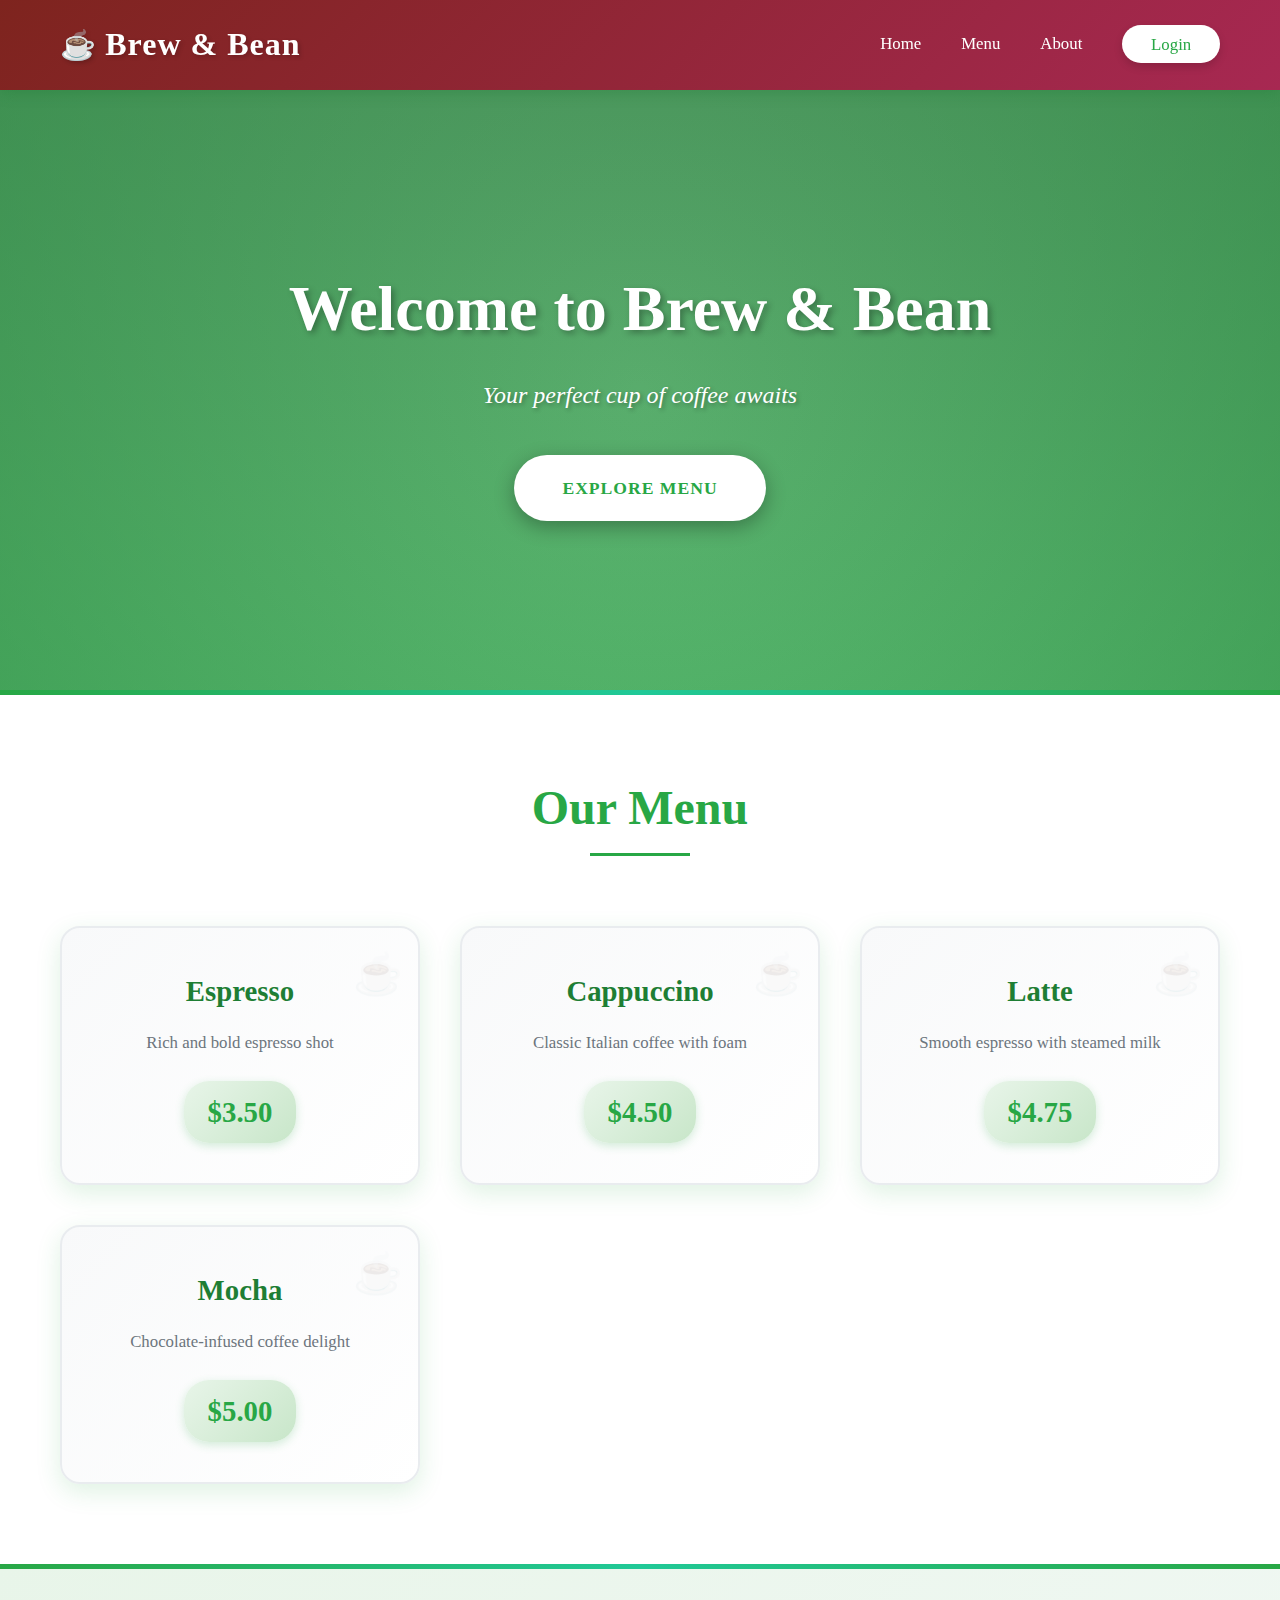
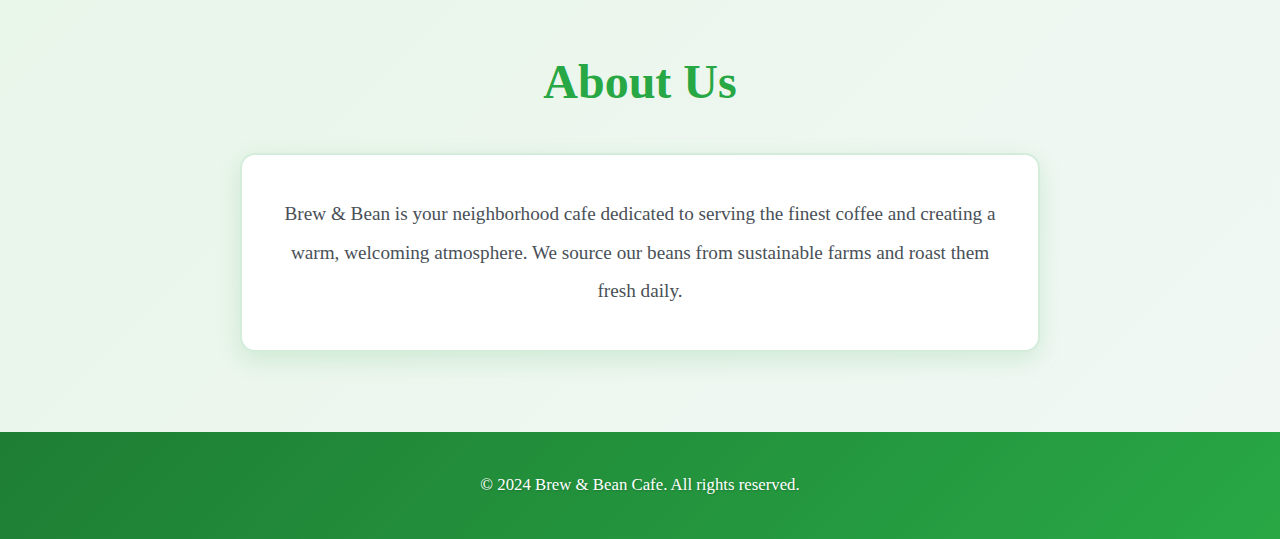
<file: index.html>
<!DOCTYPE html>
<html lang="en">
<head>
    <meta charset="UTF-8">
    <meta name="viewport" content="width=device-width, initial-scale=1.0">
    <title>Brew & Bean Cafe</title>
    <link rel="stylesheet" href="styles.css">
</head>
<body>
    <nav class="navbar">
        <div class="container">
            <div class="logo">Brew & Bean</div>
            <ul class="nav-links">
                <li><a href="index.html">Home</a></li>
                <li><a href="#menu">Menu</a></li>
                <li><a href="#about">About</a></li>
                <li><a href="login.html" class="btn-login">Login</a></li>
            </ul>
        </div>
    </nav>

    <section class="hero">
        <div class="hero-content">
            <h1>Welcome to Brew & Bean</h1>
            <p>Your perfect cup of coffee awaits</p>
            <a href="#menu" class="btn-primary">Explore Menu</a>
        </div>
    </section>

    <section id="menu" class="menu-section">
        <div class="container">
            <h2>Our Menu</h2>
            <div class="menu-grid">
                <div class="menu-item">
                    <h3>Espresso</h3>
                    <p>Rich and bold espresso shot</p>
                    <span class="price">$3.50</span>
                </div>
                <div class="menu-item">
                    <h3>Cappuccino</h3>
                    <p>Classic Italian coffee with foam</p>
                    <span class="price">$4.50</span>
                </div>
                <div class="menu-item">
                    <h3>Latte</h3>
                    <p>Smooth espresso with steamed milk</p>
                    <span class="price">$4.75</span>
                </div>
                <div class="menu-item">
                    <h3>Mocha</h3>
                    <p>Chocolate-infused coffee delight</p>
                    <span class="price">$5.00</span>
                </div>
            </div>
        </div>
    </section>

    <section id="about" class="about-section">
        <div class="container">
            <h2>About Us</h2>
            <p>Brew & Bean is your neighborhood cafe dedicated to serving the finest coffee and creating a warm, welcoming atmosphere. We source our beans from sustainable farms and roast them fresh daily.</p>
        </div>
    </section>

    <footer>
        <div class="container">
            <p>&copy; 2024 Brew & Bean Cafe. All rights reserved.</p>
        </div>
    </footer>
</body>
</html>
</file>
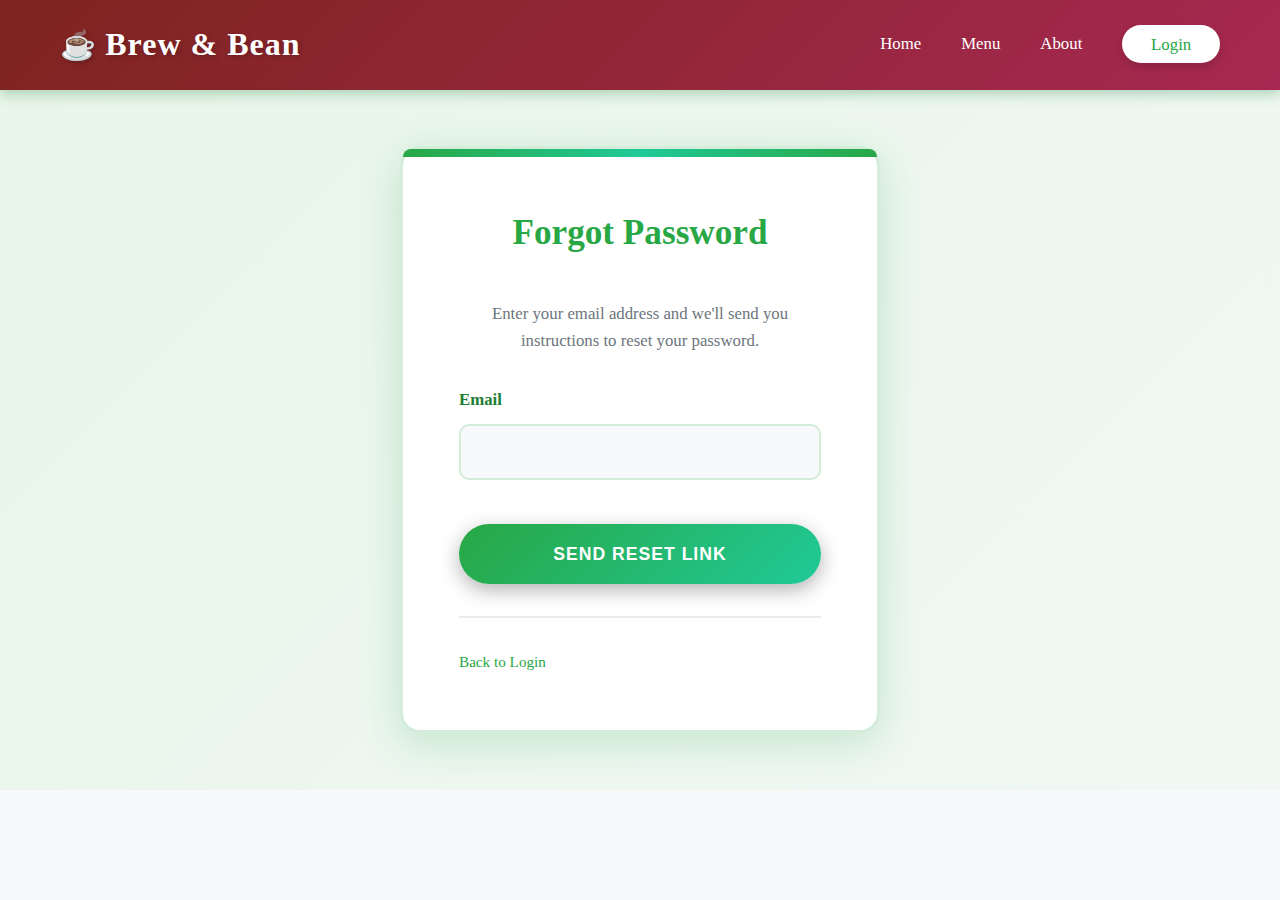
<file: forgot-password.html>
<!DOCTYPE html>
<html lang="en">
<head>
    <meta charset="UTF-8">
    <meta name="viewport" content="width=device-width, initial-scale=1.0">
    <title>Forgot Password - Brew & Bean Cafe</title>
    <link rel="stylesheet" href="styles.css">
</head>
<body>
    <nav class="navbar">
        <div class="container">
            <div class="logo">Brew & Bean</div>
            <ul class="nav-links">
                <li><a href="index.html">Home</a></li>
                <li><a href="index.html#menu">Menu</a></li>
                <li><a href="index.html#about">About</a></li>
                <li><a href="login.html" class="btn-login">Login</a></li>
            </ul>
        </div>
    </nav>

    <div class="auth-container">
        <div class="auth-box">
            <h2>Forgot Password</h2>
            <p class="info-text">Enter your email address and we'll send you instructions to reset your password.</p>
            <form id="forgotPasswordForm">
                <div class="form-group">
                    <label for="email">Email</label>
                    <input type="email" id="email" name="email" required>
                </div>
                <button type="submit" class="btn-primary">Send Reset Link</button>
                <div class="auth-links">
                    <a href="login.html">Back to Login</a>
                </div>
            </form>
        </div>
    </div>

    <script>
        document.getElementById('forgotPasswordForm').addEventListener('submit', function(e) {
            e.preventDefault();
            
            const email = document.getElementById('email').value;
            const users = JSON.parse(localStorage.getItem('users') || '[]');
            
            if (users.find(u => u.email === email)) {
                alert('Password reset link has been sent to your email!');
                window.location.href = 'login.html';
            } else {
                alert('Email not found in our system.');
            }
        });
    </script>
</body>
</html>
</file>
<file: styles.css>
* {
    margin: 0;
    padding: 0;
    box-sizing: border-box;
}

body {
    font-family: 'Georgia', 'Times New Roman', serif;
    line-height: 1.6;
    color: #2d3436;
    background: #f8f9fa;
}

.container {
    max-width: 1200px;
    margin: 0 auto;
    padding: 0 20px;
}

/* Navbar */
.navbar {
    background: linear-gradient(135deg, #1e7e34 0%, #28a745 100%);
    color: white;
    padding: 1.2rem 0;
    position: sticky;
    top: 0;
    z-index: 100;
    box-shadow: 0 4px 12px rgba(30, 126, 52, 0.3);
}

.navbar .container {
    display: flex;
    justify-content: space-between;
    align-items: center;
}

.logo {
    font-size: 2rem;
    font-weight: bold;
    color: white;
    text-shadow: 2px 2px 4px rgba(0,0,0,0.2);
    font-family: 'Georgia', serif;
    letter-spacing: 1px;
}

.logo::before {
    content: "☕ ";
    font-size: 1.8rem;
}

.nav-links {
    display: flex;
    list-style: none;
    gap: 2.5rem;
}

.nav-links a {
    color: white;
    text-decoration: none;
    transition: all 0.3s;
    font-weight: 500;
    font-size: 1.05rem;
    position: relative;
}

.nav-links a::after {
    content: '';
    position: absolute;
    bottom: -5px;
    left: 0;
    width: 0;
    height: 2px;
    background: white;
    transition: width 0.3s;
}

.nav-links a:hover::after {
    width: 100%;
}

.nav-links a:hover {
    transform: translateY(-2px);
}

.btn-login {
    background: white;
    padding: 0.6rem 1.8rem;
    border-radius: 25px;
    color: #28a745 !important;
    font-weight: bold;
    box-shadow: 0 4px 8px rgba(0,0,0,0.15);
}

.btn-login::after {
    display: none;
}

.btn-login:hover {
    background: #f1f3f5;
    color: #1e7e34 !important;
    transform: translateY(-2px);
    box-shadow: 0 6px 12px rgba(0,0,0,0.2);
}

/* Hero Section */
.hero {
    background: linear-gradient(rgba(30, 126, 52, 0.75), rgba(40, 167, 69, 0.75)),
                url('https://images.unsplash.com/photo-1501339847302-ac426a4a7cbb?auto=format&fit=crop&w=1600&q=80') center/cover;
    height: 600px;
    display: flex;
    align-items: center;
    justify-content: center;
    text-align: center;
    color: white;
    position: relative;
    overflow: hidden;
}

.hero::before {
    content: '';
    position: absolute;
    top: 0;
    left: 0;
    right: 0;
    bottom: 0;
    background: radial-gradient(circle at center, transparent 0%, rgba(30, 126, 52, 0.4) 100%);
}

.hero-content {
    position: relative;
    z-index: 1;
    animation: fadeInUp 1s ease-out;
}

@keyframes fadeInUp {
    from {
        opacity: 0;
        transform: translateY(30px);
    }
    to {
        opacity: 1;
        transform: translateY(0);
    }
}

.hero-content h1 {
    font-size: 4rem;
    margin-bottom: 1rem;
    font-family: 'Georgia', serif;
    text-shadow: 3px 3px 6px rgba(0,0,0,0.3);
    font-weight: bold;
}

.hero-content p {
    font-size: 1.5rem;
    margin-bottom: 2.5rem;
    text-shadow: 2px 2px 4px rgba(0,0,0,0.3);
    font-style: italic;
}

.btn-primary {
    background: white;
    color: #28a745;
    padding: 1.2rem 3rem;
    border: none;
    border-radius: 50px;
    font-size: 1.1rem;
    cursor: pointer;
    text-decoration: none;
    display: inline-block;
    transition: all 0.3s;
    font-weight: bold;
    box-shadow: 0 6px 20px rgba(0,0,0,0.3);
    text-transform: uppercase;
    letter-spacing: 1px;
}

.btn-primary:hover {
    background: #f1f3f5;
    transform: translateY(-3px);
    box-shadow: 0 8px 25px rgba(0,0,0,0.4);
}

/* Menu Section */
.menu-section {
    padding: 5rem 0;
    background: white;
    position: relative;
}

.menu-section::before {
    content: '';
    position: absolute;
    top: 0;
    left: 0;
    right: 0;
    height: 5px;
    background: linear-gradient(90deg, #28a745, #20c997, #28a745);
}

.menu-section h2 {
    text-align: center;
    font-size: 3rem;
    margin-bottom: 1rem;
    color: #28a745;
    font-family: 'Georgia', serif;
    position: relative;
    display: inline-block;
    width: 100%;
}

.menu-section h2::after {
    content: '';
    position: absolute;
    bottom: -10px;
    left: 50%;
    transform: translateX(-50%);
    width: 100px;
    height: 3px;
    background: #28a745;
}

.menu-grid {
    display: grid;
    grid-template-columns: repeat(auto-fit, minmax(280px, 1fr));
    gap: 2.5rem;
    margin-top: 4rem;
}

.menu-item {
    background: linear-gradient(135deg, #f8f9fa 0%, #ffffff 100%);
    padding: 2.5rem;
    border-radius: 20px;
    text-align: center;
    box-shadow: 0 8px 25px rgba(40, 167, 69, 0.15);
    transition: all 0.3s;
    border: 2px solid #e9ecef;
    position: relative;
    overflow: hidden;
}

.menu-item::before {
    content: '';
    position: absolute;
    top: 0;
    left: 0;
    right: 0;
    height: 5px;
    background: linear-gradient(90deg, #28a745, #20c997);
    transform: scaleX(0);
    transition: transform 0.3s;
}

.menu-item:hover::before {
    transform: scaleX(1);
}

.menu-item:hover {
    transform: translateY(-10px);
    box-shadow: 0 15px 40px rgba(40, 167, 69, 0.25);
    border-color: #28a745;
}

.menu-item::after {
    content: "☕";
    position: absolute;
    top: 15px;
    right: 15px;
    font-size: 2.5rem;
    opacity: 0.1;
}

.menu-item h3 {
    color: #1e7e34;
    margin-bottom: 1rem;
    font-size: 1.8rem;
    font-family: 'Georgia', serif;
}

.menu-item p {
    color: #6c757d;
    margin-bottom: 1.5rem;
    font-size: 1.05rem;
    line-height: 1.6;
}

.price {
    font-size: 1.8rem;
    font-weight: bold;
    color: #28a745;
    background: linear-gradient(135deg, #e8f5e9, #c8e6c9);
    padding: 0.5rem 1.5rem;
    border-radius: 25px;
    display: inline-block;
    box-shadow: 0 3px 10px rgba(40, 167, 69, 0.2);
}

/* About Section */
.about-section {
    padding: 5rem 0;
    text-align: center;
    background: linear-gradient(135deg, #e8f5e9 0%, #f1f8f4 100%);
    position: relative;
}

.about-section::before {
    content: '';
    position: absolute;
    top: 0;
    left: 0;
    right: 0;
    height: 5px;
    background: linear-gradient(90deg, #28a745, #20c997, #28a745);
}

.about-section h2 {
    font-size: 3rem;
    margin-bottom: 2rem;
    color: #28a745;
    font-family: 'Georgia', serif;
}

.about-section p {
    max-width: 800px;
    margin: 0 auto;
    font-size: 1.2rem;
    color: #495057;
    line-height: 2;
    background: white;
    padding: 2.5rem;
    border-radius: 15px;
    box-shadow: 0 8px 25px rgba(40, 167, 69, 0.15);
    border: 2px solid #d4edda;
}

/* Footer */
footer {
    background: linear-gradient(135deg, #1e7e34 0%, #28a745 100%);
    color: white;
    text-align: center;
    padding: 2.5rem 0;
    margin-top: 0;
    box-shadow: 0 -4px 12px rgba(30, 126, 52, 0.3);
}

footer p {
    font-size: 1.05rem;
    text-shadow: 1px 1px 2px rgba(0,0,0,0.2);
}

/* Auth Pages */
.auth-container {
    min-height: calc(100vh - 200px);
    display: flex;
    align-items: center;
    justify-content: center;
    padding: 2rem;
    background: linear-gradient(135deg, #e8f5e9 0%, #f1f8f4 100%);
}

.auth-box {
    background: white;
    padding: 3.5rem;
    border-radius: 20px;
    box-shadow: 0 10px 40px rgba(40, 167, 69, 0.2);
    width: 100%;
    max-width: 480px;
    border: 3px solid #d4edda;
    position: relative;
}

.auth-box::before {
    content: '';
    position: absolute;
    top: 0;
    left: 0;
    right: 0;
    height: 8px;
    background: linear-gradient(90deg, #28a745, #20c997, #28a745);
    border-radius: 20px 20px 0 0;
}

.auth-box h2 {
    text-align: center;
    color: #28a745;
    margin-bottom: 2.5rem;
    font-size: 2.2rem;
    font-family: 'Georgia', serif;
}

.info-text {
    text-align: center;
    color: #6c757d;
    margin-bottom: 2rem;
    line-height: 1.6;
    font-size: 1.05rem;
}

.form-group {
    margin-bottom: 1.8rem;
}

.form-group label {
    display: block;
    margin-bottom: 0.6rem;
    color: #1e7e34;
    font-weight: 600;
    font-size: 1.05rem;
}

.form-group input {
    width: 100%;
    padding: 1rem;
    border: 2px solid #d4edda;
    border-radius: 10px;
    font-size: 1.05rem;
    transition: all 0.3s;
    background: #f8f9fa;
}

.form-group input:focus {
    outline: none;
    border-color: #28a745;
    background: white;
    box-shadow: 0 0 0 3px rgba(40, 167, 69, 0.1);
}

.auth-box .btn-primary {
    width: 100%;
    margin-top: 1rem;
    background: linear-gradient(135deg, #28a745 0%, #20c997 100%);
    color: white;
    border: none;
    padding: 1.2rem;
    font-size: 1.1rem;
}

.auth-box .btn-primary:hover {
    background: linear-gradient(135deg, #1e7e34 0%, #17a589 100%);
    transform: translateY(-2px);
}

.auth-links {
    display: flex;
    justify-content: space-between;
    margin-top: 2rem;
    padding-top: 2rem;
    border-top: 2px solid #e9ecef;
}

.auth-links a {
    color: #28a745;
    text-decoration: none;
    font-size: 0.95rem;
    font-weight: 500;
    transition: all 0.3s;
}

.auth-links a:hover {
    color: #1e7e34;
    text-decoration: underline;
}

/* Responsive */
@media (max-width: 768px) {
    .hero-content h1 {
        font-size: 2.5rem;
    }
    
    .hero-content p {
        font-size: 1.2rem;
    }
    
    .nav-links {
        gap: 1rem;
        font-size: 0.9rem;
    }
    
    .logo {
        font-size: 1.5rem;
    }
    
    .auth-box {
        padding: 2rem;
    }
    
    .menu-section h2,
    .about-section h2 {
        font-size: 2rem;
    }
    
    .auth-links {
        flex-direction: column;
        gap: 1rem;
        text-align: center;
    }
}* {
    margin: 0;
    padding: 0;
    box-sizing: border-box;
}

body {
    font-family: 'Georgia', 'Times New Roman', serif;
    line-height: 1.6;
    color: #2d3436;
    background: #f8f9fa;
}

.container {
    max-width: 1200px;
    margin: 0 auto;
    padding: 0 20px;
}

/* Navbar */
.navbar {
    background: linear-gradient(135deg, #7e241e 0%, #a72852 100%);
    color: white;
    padding: 1.2rem 0;
    position: sticky;
    top: 0;
    z-index: 100;
    box-shadow: 0 4px 12px rgba(30, 126, 52, 0.3);
}

.navbar .container {
    display: flex;
    justify-content: space-between;
    align-items: center;
}

.logo {
    font-size: 2rem;
    font-weight: bold;
    color: white;
    text-shadow: 2px 2px 4px rgba(0,0,0,0.2);
    font-family: 'Georgia', serif;
    letter-spacing: 1px;
}

.logo::before {
    content: "☕ ";
    font-size: 1.8rem;
}

.nav-links {
    display: flex;
    list-style: none;
    gap: 2.5rem;
}

.nav-links a {
    color: white;
    text-decoration: none;
    transition: all 0.3s;
    font-weight: 500;
    font-size: 1.05rem;
    position: relative;
}

.nav-links a::after {
    content: '';
    position: absolute;
    bottom: -5px;
    left: 0;
    width: 0;
    height: 2px;
    background: white;
    transition: width 0.3s;
}

.nav-links a:hover::after {
    width: 100%;
}

.nav-links a:hover {
    transform: translateY(-2px);
}

.btn-login {
    background: white;
    padding: 0.6rem 1.8rem;
    border-radius: 25px;
    color: #28a745 !important;
    font-weight: bold;
    box-shadow: 0 4px 8px rgba(0,0,0,0.15);
}

.btn-login::after {
    display: none;
}

.btn-login:hover {
    background: #f1f3f5;
    color: #1e7e34 !important;
    transform: translateY(-2px);
    box-shadow: 0 6px 12px rgba(0,0,0,0.2);
}

/* Hero Section */
.hero {
    background: linear-gradient(rgba(30, 126, 52, 0.75), rgba(40, 167, 69, 0.75)),
                url('https://images.unsplash.com/photo-1501339847302-ac426a4a7cbb?auto=format&fit=crop&w=1600&q=80') center/cover;
    height: 600px;
    display: flex;
    align-items: center;
    justify-content: center;
    text-align: center;
    color: white;
    position: relative;
    overflow: hidden;
}

.hero::before {
    content: '';
    position: absolute;
    top: 0;
    left: 0;
    right: 0;
    bottom: 0;
    background: radial-gradient(circle at center, transparent 0%, rgba(30, 126, 52, 0.4) 100%);
}

.hero-content {
    position: relative;
    z-index: 1;
    animation: fadeInUp 1s ease-out;
}

@keyframes fadeInUp {
    from {
        opacity: 0;
        transform: translateY(30px);
    }
    to {
        opacity: 1;
        transform: translateY(0);
    }
}

.hero-content h1 {
    font-size: 4rem;
    margin-bottom: 1rem;
    font-family: 'Georgia', serif;
    text-shadow: 3px 3px 6px rgba(0,0,0,0.3);
    font-weight: bold;
}

.hero-content p {
    font-size: 1.5rem;
    margin-bottom: 2.5rem;
    text-shadow: 2px 2px 4px rgba(0,0,0,0.3);
    font-style: italic;
}

.btn-primary {
    background: white;
    color: #28a745;
    padding: 1.2rem 3rem;
    border: none;
    border-radius: 50px;
    font-size: 1.1rem;
    cursor: pointer;
    text-decoration: none;
    display: inline-block;
    transition: all 0.3s;
    font-weight: bold;
    box-shadow: 0 6px 20px rgba(0,0,0,0.3);
    text-transform: uppercase;
    letter-spacing: 1px;
}

.btn-primary:hover {
    background: #f1f3f5;
    transform: translateY(-3px);
    box-shadow: 0 8px 25px rgba(0,0,0,0.4);
}

/* Menu Section */
.menu-section {
    padding: 5rem 0;
    background: white;
    position: relative;
}

.menu-section::before {
    content: '';
    position: absolute;
    top: 0;
    left: 0;
    right: 0;
    height: 5px;
    background: linear-gradient(90deg, #28a745, #20c997, #28a745);
}

.menu-section h2 {
    text-align: center;
    font-size: 3rem;
    margin-bottom: 1rem;
    color: #28a745;
    font-family: 'Georgia', serif;
    position: relative;
    display: inline-block;
    width: 100%;
}

.menu-section h2::after {
    content: '';
    position: absolute;
    bottom: -10px;
    left: 50%;
    transform: translateX(-50%);
    width: 100px;
    height: 3px;
    background: #28a745;
}

.menu-grid {
    display: grid;
    grid-template-columns: repeat(auto-fit, minmax(280px, 1fr));
    gap: 2.5rem;
    margin-top: 4rem;
}

.menu-item {
    background: linear-gradient(135deg, #f8f9fa 0%, #ffffff 100%);
    padding: 2.5rem;
    border-radius: 20px;
    text-align: center;
    box-shadow: 0 8px 25px rgba(40, 167, 69, 0.15);
    transition: all 0.3s;
    border: 2px solid #e9ecef;
    position: relative;
    overflow: hidden;
}

.menu-item::before {
    content: '';
    position: absolute;
    top: 0;
    left: 0;
    right: 0;
    height: 5px;
    background: linear-gradient(90deg, #28a745, #20c997);
    transform: scaleX(0);
    transition: transform 0.3s;
}

.menu-item:hover::before {
    transform: scaleX(1);
}

.menu-item:hover {
    transform: translateY(-10px);
    box-shadow: 0 15px 40px rgba(40, 167, 69, 0.25);
    border-color: #28a745;
}

.menu-item::after {
    content: "☕";
    position: absolute;
    top: 15px;
    right: 15px;
    font-size: 2.5rem;
    opacity: 0.1;
}

.menu-item h3 {
    color: #1e7e34;
    margin-bottom: 1rem;
    font-size: 1.8rem;
    font-family: 'Georgia', serif;
}

.menu-item p {
    color: #6c757d;
    margin-bottom: 1.5rem;
    font-size: 1.05rem;
    line-height: 1.6;
}

.price {
    font-size: 1.8rem;
    font-weight: bold;
    color: #28a745;
    background: linear-gradient(135deg, #e8f5e9, #c8e6c9);
    padding: 0.5rem 1.5rem;
    border-radius: 25px;
    display: inline-block;
    box-shadow: 0 3px 10px rgba(40, 167, 69, 0.2);
}

/* About Section */
.about-section {
    padding: 5rem 0;
    text-align: center;
    background: linear-gradient(135deg, #e8f5e9 0%, #f1f8f4 100%);
    position: relative;
}

.about-section::before {
    content: '';
    position: absolute;
    top: 0;
    left: 0;
    right: 0;
    height: 5px;
    background: linear-gradient(90deg, #28a745, #20c997, #28a745);
}

.about-section h2 {
    font-size: 3rem;
    margin-bottom: 2rem;
    color: #28a745;
    font-family: 'Georgia', serif;
}

.about-section p {
    max-width: 800px;
    margin: 0 auto;
    font-size: 1.2rem;
    color: #495057;
    line-height: 2;
    background: white;
    padding: 2.5rem;
    border-radius: 15px;
    box-shadow: 0 8px 25px rgba(40, 167, 69, 0.15);
    border: 2px solid #d4edda;
}

/* Footer */
footer {
    background: linear-gradient(135deg, #1e7e34 0%, #28a745 100%);
    color: white;
    text-align: center;
    padding: 2.5rem 0;
    margin-top: 0;
    box-shadow: 0 -4px 12px rgba(30, 126, 52, 0.3);
}

footer p {
    font-size: 1.05rem;
    text-shadow: 1px 1px 2px rgba(0,0,0,0.2);
}

/* Auth Pages */
.auth-container {
    min-height: calc(100vh - 200px);
    display: flex;
    align-items: center;
    justify-content: center;
    padding: 2rem;
    background: linear-gradient(135deg, #e8f5e9 0%, #f1f8f4 100%);
}

.auth-box {
    background: white;
    padding: 3.5rem;
    border-radius: 20px;
    box-shadow: 0 10px 40px rgba(40, 167, 69, 0.2);
    width: 100%;
    max-width: 480px;
    border: 3px solid #d4edda;
    position: relative;
}

.auth-box::before {
    content: '';
    position: absolute;
    top: 0;
    left: 0;
    right: 0;
    height: 8px;
    background: linear-gradient(90deg, #28a745, #20c997, #28a745);
    border-radius: 20px 20px 0 0;
}

.auth-box h2 {
    text-align: center;
    color: #28a745;
    margin-bottom: 2.5rem;
    font-size: 2.2rem;
    font-family: 'Georgia', serif;
}

.info-text {
    text-align: center;
    color: #6c757d;
    margin-bottom: 2rem;
    line-height: 1.6;
    font-size: 1.05rem;
}

.form-group {
    margin-bottom: 1.8rem;
}

.form-group label {
    display: block;
    margin-bottom: 0.6rem;
    color: #1e7e34;
    font-weight: 600;
    font-size: 1.05rem;
}

.form-group input {
    width: 100%;
    padding: 1rem;
    border: 2px solid #d4edda;
    border-radius: 10px;
    font-size: 1.05rem;
    transition: all 0.3s;
    background: #f8f9fa;
}

.form-group input:focus {
    outline: none;
    border-color: #28a745;
    background: white;
    box-shadow: 0 0 0 3px rgba(40, 167, 69, 0.1);
}

.auth-box .btn-primary {
    width: 100%;
    margin-top: 1rem;
    background: linear-gradient(135deg, #28a745 0%, #20c997 100%);
    color: white;
    border: none;
    padding: 1.2rem;
    font-size: 1.1rem;
}

.auth-box .btn-primary:hover {
    background: linear-gradient(135deg, #1e7e34 0%, #17a589 100%);
    transform: translateY(-2px);
}

.auth-links {
    display: flex;
    justify-content: space-between;
    margin-top: 2rem;
    padding-top: 2rem;
    border-top: 2px solid #e9ecef;
}

.auth-links a {
    color: #28a745;
    text-decoration: none;
    font-size: 0.95rem;
    font-weight: 500;
    transition: all 0.3s;
}

.auth-links a:hover {
    color: #7e3a2e;
    text-decoration: underline;
}

/* Responsive */
@media (max-width: 768px) {
    .hero-content h1 {
        font-size: 2.5rem;
    }
    
    .hero-content p {
        font-size: 1.2rem;
    }
    
    .nav-links {
        gap: 1rem;
        font-size: 0.9rem;
    }
    
    .logo {
        font-size: 1.5rem;
    }
    
    .auth-box {
        padding: 2rem;
    }
    
    .menu-section h2,
    .about-section h2 {
        font-size: 2rem;
    }
    
    .auth-links {
        flex-direction: column;
        gap: 1rem;
        text-align: center;
    }
}
</file>
